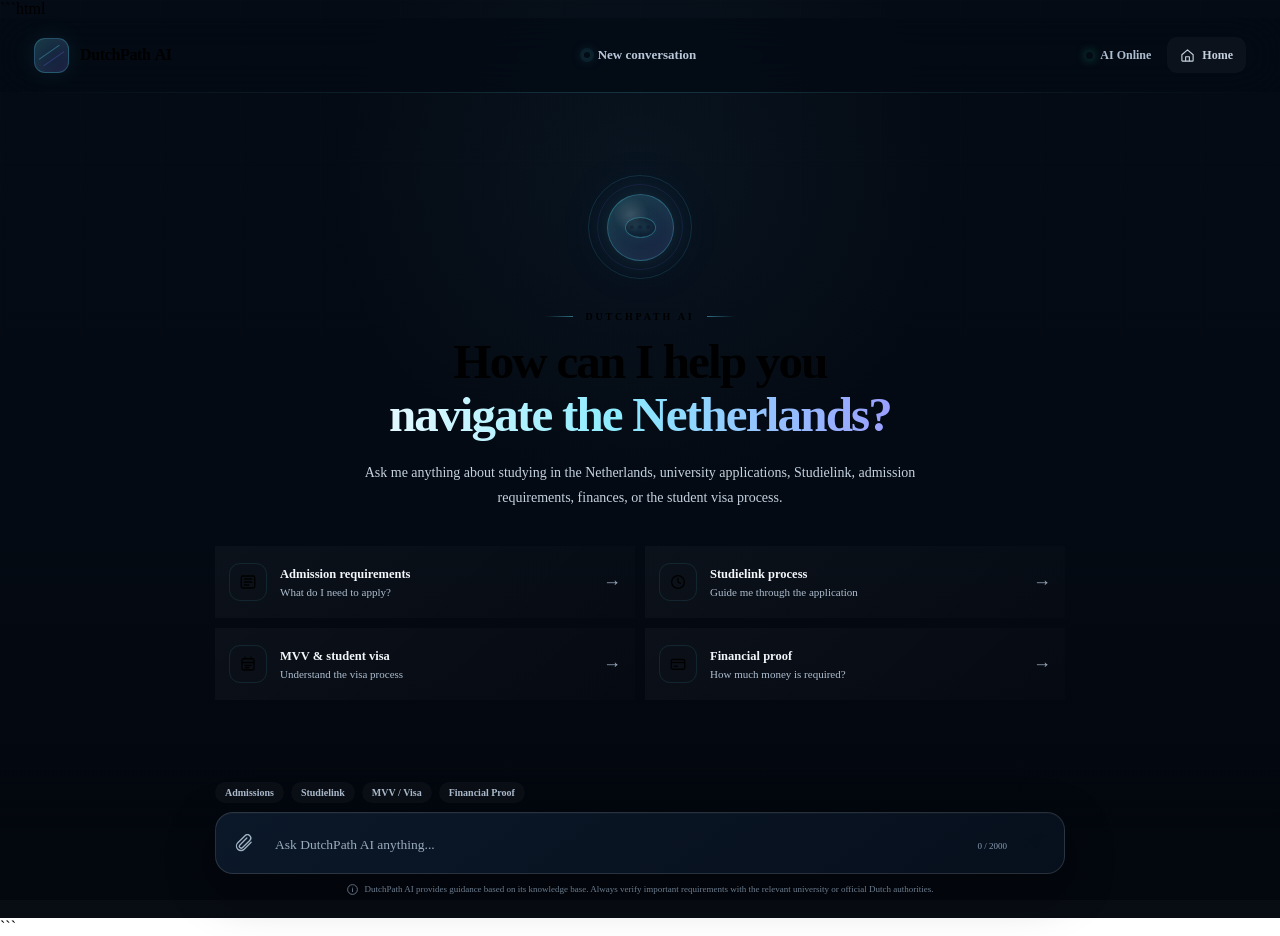
<file: frontend/chat.html>
```html
<!DOCTYPE html>
<html lang="en">
<head>
    <meta charset="UTF-8">

    <meta
        name="viewport"
        content="width=device-width, initial-scale=1.0"
    >

    <meta
        name="description"
        content="DutchPath AI — Your AI assistant for Netherlands study, university admissions, Studielink and student visa guidance."
    >

    <meta
        name="theme-color"
        content="#050b14"
    >

    <title>Chat — DutchPath AI</title>

    <!-- Google Fonts -->
    <link rel="preconnect" href="https://fonts.googleapis.com">
    <link rel="preconnect" href="https://fonts.gstatic.com" crossorigin>

    <link
        href="https://fonts.googleapis.com/css2?family=DM+Sans:wght@400;500;600;700&family=Manrope:wght@500;600;700;800&display=swap"
        rel="stylesheet"
    >

    <!-- Chat Page Styles -->
    <link rel="stylesheet" href="css/chat.css">
</head>

<body>

    <!-- =========================================================
         PAGE BACKGROUND
         ========================================================= -->

    <div class="page-background" aria-hidden="true">
        <div class="background-glow background-glow-one"></div>
        <div class="background-glow background-glow-two"></div>
        <div class="background-grid"></div>
    </div>


    <!-- =========================================================
         CHAT APPLICATION
         ========================================================= -->

    <main class="chat-app">

        <!-- =====================================================
             TOP NAVIGATION
             ===================================================== -->

        <header class="chat-header">

            <div class="header-left">

                <!-- Brand -->
                <a href="index.html" class="chat-brand">

                    <span class="brand-mark" aria-hidden="true">
                        <span class="brand-mark-inner"></span>
                    </span>

                    <span class="brand-text">
                        <strong>DutchPath</strong>
                        <span>AI</span>
                    </span>

                </a>

            </div>


            <div class="header-center">

                <div class="conversation-title">
                    <span class="conversation-dot"></span>
                    <span>New conversation</span>
                </div>

            </div>


            <div class="header-right">

                <div class="ai-status">
                    <span class="status-dot"></span>
                    <span>AI Online</span>
                </div>

                <a href="index.html" class="home-button">
                    <span class="home-icon" aria-hidden="true">
                        <svg
                            viewBox="0 0 24 24"
                            fill="none"
                            xmlns="http://www.w3.org/2000/svg"
                        >
                            <path
                                d="M3 10.8L12 3L21 10.8V20C21 20.55 20.55 21 20 21H4C3.45 21 3 20.55 3 20V10.8Z"
                                stroke="currentColor"
                                stroke-width="1.8"
                                stroke-linejoin="round"
                            />
                            <path
                                d="M9 21V14H15V21"
                                stroke="currentColor"
                                stroke-width="1.8"
                                stroke-linejoin="round"
                            />
                        </svg>
                    </span>

                    <span>Home</span>
                </a>

            </div>

        </header>


        <!-- =====================================================
             CHAT CONTENT
             ===================================================== -->

        <section class="chat-content">

            <!-- =================================================
                 WELCOME STATE
                 ================================================= -->

            <div class="welcome-state" id="welcomeState">

                <!-- AI Visual -->
                <div class="ai-avatar-wrapper">

                    <div class="ai-avatar-ring ring-one"></div>
                    <div class="ai-avatar-ring ring-two"></div>

                    <div class="ai-avatar">

                        <div class="ai-avatar-core">
                            <span></span>
                            <span></span>
                            <span></span>
                        </div>

                    </div>

                </div>


                <!-- Welcome Text -->

                <div class="welcome-copy">

                    <div class="welcome-eyebrow">
                        <span class="eyebrow-line"></span>
                        DutchPath AI
                        <span class="eyebrow-line"></span>
                    </div>

                    <h1>
                        How can I help you
                        <span>navigate the Netherlands?</span>
                    </h1>

                    <p>
                        Ask me anything about studying in the Netherlands,
                        university applications, Studielink, admission
                        requirements, finances, or the student visa process.
                    </p>

                </div>


                <!-- =================================================
                     SUGGESTIONS
                     ================================================= -->

                <div class="suggestions">

                    <button
                        type="button"
                        class="suggestion-card"
                        data-question="What are the general admission requirements for studying in the Netherlands?"
                    >

                        <span class="suggestion-icon">
                            <svg
                                viewBox="0 0 24 24"
                                fill="none"
                                xmlns="http://www.w3.org/2000/svg"
                            >
                                <path
                                    d="M5 4H19C20.1 4 21 4.9 21 6V18C21 19.1 20.1 20 19 20H5C3.9 20 3 19.1 3 18V6C3 4.9 3.9 4 5 4Z"
                                    stroke="currentColor"
                                    stroke-width="1.7"
                                />
                                <path
                                    d="M7 8H17M7 12H17M7 16H13"
                                    stroke="currentColor"
                                    stroke-width="1.7"
                                    stroke-linecap="round"
                                />
                            </svg>
                        </span>

                        <span class="suggestion-content">
                            <strong>Admission requirements</strong>
                            <small>What do I need to apply?</small>
                        </span>

                        <span class="suggestion-arrow">→</span>

                    </button>


                    <button
                        type="button"
                        class="suggestion-card"
                        data-question="Can you explain the Studielink application process step by step?"
                    >

                        <span class="suggestion-icon">
                            <svg
                                viewBox="0 0 24 24"
                                fill="none"
                                xmlns="http://www.w3.org/2000/svg"
                            >
                                <circle
                                    cx="12"
                                    cy="12"
                                    r="8.5"
                                    stroke="currentColor"
                                    stroke-width="1.7"
                                />
                                <path
                                    d="M12 7V12L15.5 14"
                                    stroke="currentColor"
                                    stroke-width="1.7"
                                    stroke-linecap="round"
                                    stroke-linejoin="round"
                                />
                            </svg>
                        </span>

                        <span class="suggestion-content">
                            <strong>Studielink process</strong>
                            <small>Guide me through the application</small>
                        </span>

                        <span class="suggestion-arrow">→</span>

                    </button>


                    <button
                        type="button"
                        class="suggestion-card"
                        data-question="How does the Netherlands student visa and MVV process work?"
                    >

                        <span class="suggestion-icon">
                            <svg
                                viewBox="0 0 24 24"
                                fill="none"
                                xmlns="http://www.w3.org/2000/svg"
                            >
                                <rect
                                    x="4"
                                    y="5"
                                    width="16"
                                    height="15"
                                    rx="2"
                                    stroke="currentColor"
                                    stroke-width="1.7"
                                />
                                <path
                                    d="M8 5V3M16 5V3M4 10H20"
                                    stroke="currentColor"
                                    stroke-width="1.7"
                                    stroke-linecap="round"
                                />
                                <path
                                    d="M8 14H16M8 17H13"
                                    stroke="currentColor"
                                    stroke-width="1.7"
                                    stroke-linecap="round"
                                />
                            </svg>
                        </span>

                        <span class="suggestion-content">
                            <strong>MVV & student visa</strong>
                            <small>Understand the visa process</small>
                        </span>

                        <span class="suggestion-arrow">→</span>

                    </button>


                    <button
                        type="button"
                        class="suggestion-card"
                        data-question="What financial proof is required for international students in the Netherlands?"
                    >

                        <span class="suggestion-icon">
                            <svg
                                viewBox="0 0 24 24"
                                fill="none"
                                xmlns="http://www.w3.org/2000/svg"
                            >
                                <rect
                                    x="3"
                                    y="6"
                                    width="18"
                                    height="13"
                                    rx="2"
                                    stroke="currentColor"
                                    stroke-width="1.7"
                                />
                                <path
                                    d="M3 10H21"
                                    stroke="currentColor"
                                    stroke-width="1.7"
                                />
                                <path
                                    d="M7 15H11"
                                    stroke="currentColor"
                                    stroke-width="1.7"
                                    stroke-linecap="round"
                                />
                            </svg>
                        </span>

                        <span class="suggestion-content">
                            <strong>Financial proof</strong>
                            <small>How much money is required?</small>
                        </span>

                        <span class="suggestion-arrow">→</span>

                    </button>

                </div>

            </div>


            <!-- =================================================
                 MESSAGE AREA
                 ================================================= -->

            <div
                class="messages-container"
                id="messagesContainer"
                aria-live="polite"
            >

                <!--
                    Messages will be inserted here by chat.js.
                -->

            </div>


            <!-- =================================================
                 TYPING INDICATOR
                 ================================================= -->

            <div
                class="typing-indicator"
                id="typingIndicator"
                aria-hidden="true"
            >

                <div class="typing-avatar">
                    <span></span>
                </div>

                <div class="typing-bubble">

                    <span></span>
                    <span></span>
                    <span></span>

                </div>

                <span class="typing-text">
                    DutchPath AI is thinking...
                </span>

            </div>

        </section>


        <!-- =====================================================
             CHAT COMPOSER
             ===================================================== -->

        <footer class="chat-composer-area">

            <div class="composer-wrapper">

                <!-- Quick topic hints -->

                <div class="composer-hints">

                    <button
                        type="button"
                        class="topic-chip"
                        data-topic="Admissions"
                    >
                        Admissions
                    </button>

                    <button
                        type="button"
                        class="topic-chip"
                        data-topic="Studielink"
                    >
                        Studielink
                    </button>

                    <button
                        type="button"
                        class="topic-chip"
                        data-topic="MVV / Visa"
                    >
                        MVV / Visa
                    </button>

                    <button
                        type="button"
                        class="topic-chip"
                        data-topic="Financial Proof"
                    >
                        Financial Proof
                    </button>

                </div>


                <!-- Composer -->

                <div class="composer">

                    <button
                        type="button"
                        class="composer-action"
                        id="attachButton"
                        aria-label="Attach file"
                        title="Attachments coming soon"
                    >
                        <svg
                            viewBox="0 0 24 24"
                            fill="none"
                            xmlns="http://www.w3.org/2000/svg"
                        >
                            <path
                                d="M21.44 11.05L12.25 20.24C9.9 22.59 6.1 22.59 3.75 20.24C1.4 17.89 1.4 14.09 3.75 11.74L13.29 2.2C15.05 0.44 17.9 0.44 19.66 2.2C21.42 3.96 21.42 6.81 19.66 8.57L10.12 18.11C9.14 19.09 7.56 19.09 6.58 18.11C5.6 17.13 5.6 15.55 6.58 14.57L15.77 5.38"
                                stroke="currentColor"
                                stroke-width="1.8"
                                stroke-linecap="round"
                                stroke-linejoin="round"
                            />
                        </svg>
                    </button>


                    <textarea
                        id="messageInput"
                        class="message-input"
                        rows="1"
                        maxlength="2000"
                        placeholder="Ask DutchPath AI anything..."
                        aria-label="Message DutchPath AI"
                    ></textarea>


                    <div class="composer-right">

                        <span
                            class="character-count"
                            id="characterCount"
                        >
                            0 / 2000
                        </span>

                        <button
                            type="button"
                            class="send-button"
                            id="sendButton"
                            aria-label="Send message"
                            disabled
                        >

                            <svg
                                viewBox="0 0 24 24"
                                fill="none"
                                xmlns="http://www.w3.org/2000/svg"
                            >
                                <path
                                    d="M21 3L10.5 13.5"
                                    stroke="currentColor"
                                    stroke-width="1.9"
                                    stroke-linecap="round"
                                    stroke-linejoin="round"
                                />
                                <path
                                    d="M21 3L14.3 21L10.5 13.5L3 9.7L21 3Z"
                                    stroke="currentColor"
                                    stroke-width="1.9"
                                    stroke-linecap="round"
                                    stroke-linejoin="round"
                                />
                            </svg>

                        </button>

                    </div>

                </div>


                <!-- Disclaimer -->

                <div class="composer-disclaimer">

                    <span class="disclaimer-icon">
                        <svg
                            viewBox="0 0 24 24"
                            fill="none"
                            xmlns="http://www.w3.org/2000/svg"
                        >
                            <circle
                                cx="12"
                                cy="12"
                                r="9"
                                stroke="currentColor"
                                stroke-width="1.6"
                            />
                            <path
                                d="M12 10.5V16"
                                stroke="currentColor"
                                stroke-width="1.6"
                                stroke-linecap="round"
                            />
                            <circle
                                cx="12"
                                cy="7.5"
                                r="0.8"
                                fill="currentColor"
                            />
                        </svg>
                    </span>

                    <span>
                        DutchPath AI provides guidance based on its
                        knowledge base. Always verify important requirements
                        with the relevant university or official Dutch authorities.
                    </span>

                </div>

            </div>

        </footer>

    </main>


    <!-- =========================================================
         TOAST NOTIFICATION
         ========================================================= -->

    <div
        class="toast"
        id="toast"
        role="status"
        aria-live="polite"
    >
        <span class="toast-icon"></span>
        <span class="toast-message" id="toastMessage"></span>
    </div>


    <!-- =========================================================
         CHAT JAVASCRIPT
         ========================================================= -->

    <script src="js/chat.js"></script>

</body>
</html>
```
</file>
<file: frontend/css/chat.css>
```css
/* ============================================================
   DUTCHPATH AI — CHAT PAGE
   File: frontend/css/chat.css
   ============================================================ */


/* ============================================================
   01. ROOT VARIABLES
   ============================================================ */

:root {
    --bg-primary: #050b14;
    --bg-secondary: #07111f;
    --bg-deep: #03070e;

    --surface: rgba(10, 22, 38, 0.72);
    --surface-light: rgba(17, 32, 52, 0.72);
    --surface-hover: rgba(22, 41, 65, 0.82);

    /* Improved text visibility */
    --text-primary: #f8fbff;
    --text-secondary: #d2dcea;
    --text-muted: #9aabbe;

    --accent: #5ee7ff;
    --accent-soft: rgba(94, 231, 255, 0.14);
    --accent-glow: rgba(94, 231, 255, 0.28);

    --purple: #7c6cff;
    --purple-soft: rgba(124, 108, 255, 0.15);

    --green: #2de2a6;
    --green-soft: rgba(45, 226, 166, 0.14);

    --border: rgba(255, 255, 255, 0.11);
    --border-bright: rgba(94, 231, 255, 0.22);

    --shadow: 0 20px 70px rgba(0, 0, 0, 0.35);
    --shadow-small: 0 10px 35px rgba(0, 0, 0, 0.25);

    --radius-small: 10px;
    --radius-medium: 16px;
    --radius-large: 22px;

    --container-width: 1100px;

    --font-body: "DM Sans", sans-serif;
    --font-heading: "Manrope", sans-serif;

    --transition-fast: 0.2s ease;
    --transition-normal: 0.3s ease;
}


/* ============================================================
   02. RESET
   ============================================================ */

* {
    margin: 0;
    padding: 0;
    box-sizing: border-box;
}

html {
    scroll-behavior: smooth;
}

body {
    min-height: 100vh;
    overflow: hidden;

    font-family: var(--font-body);
    color: var(--text-primary);
    background: var(--bg-primary);

    -webkit-font-smoothing: antialiased;
    text-rendering: optimizeLegibility;
}

button,
textarea,
input {
    font: inherit;
}

button {
    border: 0;
    cursor: pointer;
}

a {
    color: inherit;
    text-decoration: none;
}

svg {
    display: block;
}

::selection {
    color: var(--bg-primary);
    background: var(--accent);
}


/* ============================================================
   03. PAGE BACKGROUND
   ============================================================ */

.page-background {
    position: fixed;
    inset: 0;

    z-index: -1;

    overflow: hidden;

    background:
        radial-gradient(
            circle at 50% 20%,
            rgba(38, 91, 122, 0.12),
            transparent 32%
        ),
        linear-gradient(
            180deg,
            #050b14 0%,
            #040a13 55%,
            #03070e 100%
        );
}


/* Animated light sources */

.background-glow {
    position: absolute;

    width: 520px;
    height: 520px;

    border-radius: 50%;

    filter: blur(100px);

    pointer-events: none;

    opacity: 0.16;

    animation: backgroundFloat 12s ease-in-out infinite alternate;
}

.background-glow-one {
    top: -250px;
    left: 8%;

    background: var(--accent);
}

.background-glow-two {
    right: 2%;
    bottom: -320px;

    background: var(--purple);

    animation-delay: -5s;
}


@keyframes backgroundFloat {
    from {
        transform: translate3d(0, 0, 0) scale(1);
    }

    to {
        transform: translate3d(30px, 20px, 0) scale(1.08);
    }
}


/* Subtle grid */

.background-grid {
    position: absolute;
    inset: 0;

    opacity: 0.25;

    background-image:
        linear-gradient(
            rgba(255, 255, 255, 0.025) 1px,
            transparent 1px
        ),
        linear-gradient(
            90deg,
            rgba(255, 255, 255, 0.025) 1px,
            transparent 1px
        );

    background-size: 80px 80px;

    mask-image: linear-gradient(
        to bottom,
        black,
        transparent 90%
    );

    -webkit-mask-image: linear-gradient(
        to bottom,
        black,
        transparent 90%
    );
}


/* ============================================================
   04. MAIN CHAT APPLICATION
   ============================================================ */

.chat-app {
    width: 100%;
    height: 100vh;

    display: flex;
    flex-direction: column;

    position: relative;

    isolation: isolate;
}


/* ============================================================
   05. HEADER
   ============================================================ */

.chat-header {
    width: 100%;
    height: 74px;

    flex-shrink: 0;

    display: grid;
    grid-template-columns: 1fr auto 1fr;
    align-items: center;

    padding: 0 34px;

    border-bottom: 1px solid var(--border);

    background: rgba(4, 11, 20, 0.72);

    backdrop-filter: blur(24px);
    -webkit-backdrop-filter: blur(24px);

    position: relative;
    z-index: 20;
}


/* Header subtle shine */

.chat-header::after {
    content: "";

    position: absolute;
    left: 0;
    right: 0;
    bottom: -1px;

    height: 1px;

    background: linear-gradient(
        90deg,
        transparent,
        rgba(94, 231, 255, 0.16),
        transparent
    );

    pointer-events: none;
}


/* ============================================================
   06. BRAND
   ============================================================ */

.header-left {
    display: flex;
    align-items: center;
}

.chat-brand {
    display: inline-flex;
    align-items: center;
    gap: 11px;

    transition: transform var(--transition-fast);
}

.chat-brand:hover {
    transform: translateY(-1px);
}


.brand-mark {
    width: 35px;
    height: 35px;

    display: grid;
    place-items: center;

    position: relative;

    border-radius: 11px;

    background:
        linear-gradient(
            135deg,
            rgba(94, 231, 255, 0.2),
            rgba(124, 108, 255, 0.18)
        );

    border: 1px solid rgba(94, 231, 255, 0.24);

    box-shadow:
        0 0 24px rgba(94, 231, 255, 0.09),
        inset 0 0 18px rgba(255, 255, 255, 0.035);

    overflow: hidden;
}


.brand-mark::before {
    content: "";

    position: absolute;

    width: 18px;
    height: 18px;

    border: 1.5px solid var(--accent);

    border-radius: 50%;

    opacity: 0.85;
}


.brand-mark::after {
    content: "";

    position: absolute;

    width: 6px;
    height: 6px;

    border-radius: 50%;

    background: var(--accent);

    box-shadow:
        0 0 10px var(--accent),
        0 0 20px rgba(94, 231, 255, 0.55);
}


.brand-mark-inner {
    width: 25px;
    height: 9px;

    position: absolute;

    border-top: 1px solid rgba(94, 231, 255, 0.5);
    border-bottom: 1px solid rgba(124, 108, 255, 0.45);

    transform: rotate(-35deg);

    opacity: 0.65;
}


.brand-text {
    display: flex;
    align-items: baseline;
    gap: 4px;

    font-family: var(--font-heading);

    font-size: 16px;
    letter-spacing: -0.35px;
}


.brand-text strong {
    font-weight: 800;
}

.brand-text span {
    color: var(--accent);
    font-weight: 700;
}


/* ============================================================
   07. CONVERSATION TITLE
   ============================================================ */

.header-center {
    display: flex;
    justify-content: center;
    align-items: center;
}


.conversation-title {
    display: inline-flex;
    align-items: center;
    gap: 8px;

    /* Brighter */
    color: #b9c7d8;

    font-size: 13px;
    font-weight: 600;
}


.conversation-dot {
    width: 6px;
    height: 6px;

    border-radius: 50%;

    background: var(--accent);

    box-shadow:
        0 0 0 4px rgba(94, 231, 255, 0.06),
        0 0 12px rgba(94, 231, 255, 0.5);

    animation: statusPulse 2.4s ease-in-out infinite;
}


@keyframes statusPulse {
    0%,
    100% {
        opacity: 0.55;
        transform: scale(0.9);
    }

    50% {
        opacity: 1;
        transform: scale(1);
    }
}


/* ============================================================
   08. HEADER RIGHT
   ============================================================ */

.header-right {
    display: flex;
    justify-content: flex-end;
    align-items: center;
    gap: 16px;
}


.ai-status {
    display: inline-flex;
    align-items: center;
    gap: 7px;

    /* Brighter */
    color: #aebed0;

    font-size: 12px;
    font-weight: 600;
}


.status-dot {
    width: 7px;
    height: 7px;

    border-radius: 50%;

    background: var(--green);

    box-shadow: 0 0 10px rgba(45, 226, 166, 0.55);
}


.home-button {
    min-height: 36px;

    display: inline-flex;
    align-items: center;
    gap: 7px;

    padding: 0 13px;

    border: 1px solid var(--border);

    border-radius: 10px;

    background: rgba(255, 255, 255, 0.035);

    color: #c5d1df;

    font-size: 12px;
    font-weight: 600;

    transition:
        background var(--transition-fast),
        border-color var(--transition-fast),
        color var(--transition-fast),
        transform var(--transition-fast);
}


.home-button:hover {
    color: var(--text-primary);

    border-color: var(--border-bright);

    background: rgba(94, 231, 255, 0.055);

    transform: translateY(-1px);
}


.home-icon {
    width: 15px;
    height: 15px;
}


/* ============================================================
   09. CHAT CONTENT
   ============================================================ */

.chat-content {
    width: 100%;
    max-width: var(--container-width);

    flex: 1;

    margin: 0 auto;

    position: relative;

    overflow-y: auto;
    overflow-x: hidden;

    scrollbar-width: thin;
    scrollbar-color: rgba(255, 255, 255, 0.18) transparent;
}


/* Chrome / Edge scrollbar */

.chat-content::-webkit-scrollbar {
    width: 5px;
}

.chat-content::-webkit-scrollbar-track {
    background: transparent;
}

.chat-content::-webkit-scrollbar-thumb {
    background: rgba(255, 255, 255, 0.17);
    border-radius: 20px;
}

.chat-content::-webkit-scrollbar-thumb:hover {
    background: rgba(94, 231, 255, 0.2);
}


/* ============================================================
   10. WELCOME STATE
   ============================================================ */

.welcome-state {
    min-height: 100%;

    display: flex;
    flex-direction: column;
    align-items: center;
    justify-content: center;

    padding: 65px 30px 55px;

    text-align: center;

    animation: welcomeAppear 0.8s ease both;
}


@keyframes welcomeAppear {
    from {
        opacity: 0;
        transform: translateY(15px);
    }

    to {
        opacity: 1;
        transform: translateY(0);
    }
}


/* ============================================================
   11. AI AVATAR
   ============================================================ */

.ai-avatar-wrapper {
    width: 112px;
    height: 112px;

    position: relative;

    display: grid;
    place-items: center;

    margin-bottom: 28px;
}


/* Outer animated rings */

.ai-avatar-ring {
    position: absolute;

    border-radius: 50%;

    border: 1px solid rgba(94, 231, 255, 0.13);

    pointer-events: none;
}


.ring-one {
    inset: 4px;

    animation: rotateRing 16s linear infinite;
}


.ring-one::before,
.ring-one::after {
    content: "";

    position: absolute;

    width: 5px;
    height: 5px;

    border-radius: 50%;

    background: var(--accent);

    box-shadow: 0 0 12px var(--accent);
}


.ring-one::before {
    top: 12px;
    left: 13px;
}

.ring-one::after {
    right: 9px;
    bottom: 17px;

    background: var(--purple);

    box-shadow: 0 0 12px var(--purple);
}


.ring-two {
    inset: 13px;

    border-color: rgba(124, 108, 255, 0.12);

    animation: rotateRingReverse 11s linear infinite;
}


.ring-two::before {
    content: "";

    position: absolute;

    width: 4px;
    height: 4px;

    top: 5px;
    left: 50%;

    border-radius: 50%;

    background: var(--purple);

    box-shadow: 0 0 12px var(--purple);
}


@keyframes rotateRing {
    from {
        transform: rotate(0deg);
    }

    to {
        transform: rotate(360deg);
    }
}


@keyframes rotateRingReverse {
    from {
        transform: rotate(360deg);
    }

    to {
        transform: rotate(0deg);
    }
}


/* Core */

.ai-avatar {
    width: 67px;
    height: 67px;

    display: grid;
    place-items: center;

    position: relative;

    border-radius: 50%;

    background:
        radial-gradient(
            circle at 35% 30%,
            rgba(255, 255, 255, 0.15),
            transparent 28%
        ),
        linear-gradient(
            145deg,
            rgba(94, 231, 255, 0.18),
            rgba(124, 108, 255, 0.15)
        );

    border: 1px solid rgba(94, 231, 255, 0.28);

    box-shadow:
        0 0 30px rgba(94, 231, 255, 0.12),
        0 0 70px rgba(124, 108, 255, 0.07),
        inset 0 0 25px rgba(94, 231, 255, 0.08);

    animation: avatarFloat 4s ease-in-out infinite;
}


@keyframes avatarFloat {
    0%,
    100% {
        transform: translateY(0);
    }

    50% {
        transform: translateY(-5px);
    }
}


.ai-avatar-core {
    width: 31px;
    height: 21px;

    display: flex;
    align-items: center;
    justify-content: center;
    gap: 4px;

    border: 1px solid rgba(94, 231, 255, 0.32);

    border-radius: 50%;

    background: rgba(5, 11, 20, 0.32);

    box-shadow:
        0 0 16px rgba(94, 231, 255, 0.08);
}


.ai-avatar-core span {
    width: 4px;
    height: 4px;

    border-radius: 50%;

    background: var(--accent);

    box-shadow: 0 0 8px rgba(94, 231, 255, 0.65);

    animation: corePulse 1.8s ease-in-out infinite;
}


.ai-avatar-core span:nth-child(2) {
    animation-delay: 0.18s;
}

.ai-avatar-core span:nth-child(3) {
    animation-delay: 0.36s;
}


@keyframes corePulse {
    0%,
    100% {
        opacity: 0.45;
        transform: translateY(1px);
    }

    50% {
        opacity: 1;
        transform: translateY(-1px);
    }
}


/* ============================================================
   12. WELCOME COPY
   ============================================================ */

.welcome-copy {
    max-width: 700px;
}


.welcome-eyebrow {
    display: flex;
    align-items: center;
    justify-content: center;
    gap: 12px;

    margin-bottom: 14px;

    color: var(--accent);

    font-size: 10px;
    font-weight: 700;

    letter-spacing: 2.8px;
    text-transform: uppercase;
}


.eyebrow-line {
    width: 28px;
    height: 1px;

    background: linear-gradient(
        90deg,
        transparent,
        rgba(94, 231, 255, 0.45)
    );
}


.eyebrow-line:last-child {
    transform: rotate(180deg);
}


.welcome-copy h1 {
    max-width: 700px;

    font-family: var(--font-heading);

    font-size: clamp(32px, 4vw, 49px);

    line-height: 1.08;

    letter-spacing: -1.8px;

    font-weight: 800;
}


.welcome-copy h1 span {
    display: block;

    background:
        linear-gradient(
            90deg,
            #f8fbff 0%,
            #8cecff 46%,
            #9d91ff 100%
        );

    -webkit-background-clip: text;
    background-clip: text;

    color: transparent;
}


.welcome-copy p {
    max-width: 610px;

    margin: 18px auto 0;

    /* Brighter */
    color: #c5d2e0;

    font-size: 14px;

    line-height: 1.8;
}


/* ============================================================
   13. SUGGESTION CARDS
   ============================================================ */

.suggestions {
    width: 100%;
    max-width: 850px;

    display: grid;
    grid-template-columns: repeat(2, 1fr);

    gap: 10px;

    margin-top: 36px;
}


.suggestion-card {
    min-height: 72px;

    display: flex;
    align-items: center;

    gap: 13px;

    padding: 13px 14px;

    text-align: left;

    border: 1px solid var(--border);

    border-radius: var(--radius-medium);

    background:
        linear-gradient(
            135deg,
            rgba(255, 255, 255, 0.035),
            rgba(255, 255, 255, 0.012)
        );

    color: var(--text-primary);

    position: relative;
    overflow: hidden;

    transition:
        transform var(--transition-normal),
        border-color var(--transition-normal),
        background var(--transition-normal),
        box-shadow var(--transition-normal);
}


.suggestion-card::before {
    content: "";

    position: absolute;

    top: 0;
    left: -100%;

    width: 100%;
    height: 100%;

    background: linear-gradient(
        90deg,
        transparent,
        rgba(94, 231, 255, 0.05),
        transparent
    );

    transition: left 0.6s ease;
}


.suggestion-card:hover {
    transform: translateY(-3px);

    border-color: rgba(94, 231, 255, 0.2);

    background:
        linear-gradient(
            135deg,
            rgba(94, 231, 255, 0.065),
            rgba(124, 108, 255, 0.035)
        );

    box-shadow: var(--shadow-small);
}


.suggestion-card:hover::before {
    left: 100%;
}


.suggestion-icon {
    width: 38px;
    height: 38px;

    flex-shrink: 0;

    display: grid;
    place-items: center;

    border-radius: 11px;

    color: var(--accent);

    background: var(--accent-soft);

    border: 1px solid rgba(94, 231, 255, 0.1);
}


.suggestion-icon svg {
    width: 18px;
    height: 18px;
}


.suggestion-content {
    min-width: 0;

    display: flex;
    flex-direction: column;

    gap: 4px;
}


.suggestion-content strong {
    font-size: 12.5px;
    font-weight: 700;

    color: #f3f7fc;
}


.suggestion-content small {
    /* Much brighter than before */
    color: #aebed0;

    font-size: 11px;

    white-space: nowrap;
    overflow: hidden;
    text-overflow: ellipsis;
}


.suggestion-arrow {
    margin-left: auto;

    color: #9aabbe;

    font-size: 18px;

    transition:
        color var(--transition-fast),
        transform var(--transition-fast);
}


.suggestion-card:hover .suggestion-arrow {
    color: var(--accent);
    transform: translateX(3px);
}


/* ============================================================
   14. MESSAGE CONTAINER
   ============================================================ */

.messages-container {
    width: 100%;

    padding: 42px 25px 30px;

    display: flex;
    flex-direction: column;

    gap: 24px;
}


/* ============================================================
   15. MESSAGE ROW
   ============================================================ */

.message {
    width: 100%;

    display: flex;

    animation: messageAppear 0.35s ease both;
}


@keyframes messageAppear {
    from {
        opacity: 0;
        transform: translateY(8px);
    }

    to {
        opacity: 1;
        transform: translateY(0);
    }
}


.message.user {
    justify-content: flex-end;
}


.message.assistant {
    justify-content: flex-start;
}


/* ============================================================
   16. MESSAGE INNER
   ============================================================ */

.message-inner {
    max-width: 78%;

    display: flex;

    gap: 11px;
}


.message.user .message-inner {
    flex-direction: row-reverse;
}


/* ============================================================
   17. MESSAGE AVATAR
   ============================================================ */

.message-avatar {
    width: 31px;
    height: 31px;

    flex-shrink: 0;

    display: grid;
    place-items: center;

    border-radius: 10px;

    margin-top: 2px;
}


.message.assistant .message-avatar {
    color: var(--accent);

    background:
        linear-gradient(
            135deg,
            rgba(94, 231, 255, 0.13),
            rgba(124, 108, 255, 0.12)
        );

    border: 1px solid rgba(94, 231, 255, 0.16);
}


.message.user .message-avatar {
    /* Brighter user icon */
    color: #d4deea;

    background: rgba(255, 255, 255, 0.065);

    border: 1px solid var(--border);
}


.message-avatar svg {
    width: 16px;
    height: 16px;
}


/* ============================================================
   18. MESSAGE CONTENT
   ============================================================ */

.message-content {
    min-width: 0;

    display: flex;
    flex-direction: column;

    gap: 6px;
}


.message-bubble {
    padding: 13px 16px;

    border-radius: 17px;

    font-size: 13.5px;

    line-height: 1.7;

    word-break: break-word;
}


.message.assistant .message-bubble {
    /* Main assistant text made clearly readable */
    color: #d4deea;

    background:
        linear-gradient(
            135deg,
            rgba(14, 28, 46, 0.82),
            rgba(9, 20, 34, 0.72)
        );

    border: 1px solid var(--border);

    border-top-left-radius: 5px;

    box-shadow: 0 8px 30px rgba(0, 0, 0, 0.12);
}


.message.user .message-bubble {
    /* Very readable user text */
    color: #f1fbff;

    background:
        linear-gradient(
            135deg,
            rgba(28, 91, 111, 0.42),
            rgba(40, 57, 101, 0.42)
        );

    border: 1px solid rgba(94, 231, 255, 0.15);

    border-top-right-radius: 5px;
}


.message-time {
    padding: 0 4px;

    /* Brighter timestamp */
    color: #8fa2b7;

    font-size: 9.5px;
}


.message.user .message-time {
    text-align: right;
}


/* ============================================================
   19. MESSAGE FORMATTING
   ============================================================ */

.message-bubble strong {
    color: #f5f8fc;
    font-weight: 700;
}


.message-bubble a {
    color: var(--accent);

    text-decoration: underline;
    text-decoration-color: rgba(94, 231, 255, 0.3);

    text-underline-offset: 3px;
}


.message-bubble ul,
.message-bubble ol {
    margin: 9px 0 9px 20px;
}


.message-bubble li {
    margin-bottom: 4px;

    /* Keep list text bright */
    color: #d4deea;
}


.message-bubble code {
    padding: 2px 5px;

    border-radius: 5px;

    background: rgba(0, 0, 0, 0.25);

    color: var(--accent);

    font-size: 12px;
}


/* ============================================================
   20. SOURCE BOX
   ============================================================ */

.message-sources {
    display: flex;
    flex-wrap: wrap;

    gap: 7px;

    margin-top: 4px;
}


.source-item {
    display: inline-flex;
    align-items: center;
    gap: 6px;

    padding: 5px 8px;

    border: 1px solid rgba(94, 231, 255, 0.12);

    border-radius: 7px;

    background: rgba(94, 231, 255, 0.04);

    /* Brighter source text */
    color: #9fb2c6;

    font-size: 9.5px;
}


.source-item::before {
    content: "";

    width: 5px;
    height: 5px;

    border-radius: 50%;

    background: var(--accent);
}


/* ============================================================
   21. MESSAGE ACTIONS
   ============================================================ */

.message-actions {
    display: flex;
    align-items: center;
    gap: 4px;

    opacity: 0;

    transition: opacity var(--transition-fast);
}


.message-content:hover .message-actions {
    opacity: 1;
}


.message-action {
    width: 27px;
    height: 27px;

    display: grid;
    place-items: center;

    border-radius: 7px;

    color: #91a4b8;

    background: transparent;

    transition:
        color var(--transition-fast),
        background var(--transition-fast);
}


.message-action:hover {
    color: var(--text-primary);
    background: rgba(255, 255, 255, 0.055);
}


.message-action svg {
    width: 13px;
    height: 13px;
}


/* ============================================================
   22. TYPING INDICATOR
   ============================================================ */

.typing-indicator {
    width: fit-content;

    display: none;
    align-items: center;

    gap: 10px;

    margin: 0 25px 25px;

    opacity: 0;

    transition: opacity var(--transition-normal);
}


.typing-indicator.visible {
    display: flex;
    opacity: 1;

    animation: messageAppear 0.3s ease both;
}


.typing-avatar {
    width: 31px;
    height: 31px;

    display: grid;
    place-items: center;

    border-radius: 10px;

    background: rgba(94, 231, 255, 0.09);

    border: 1px solid rgba(94, 231, 255, 0.14);
}


.typing-avatar span {
    width: 7px;
    height: 7px;

    border-radius: 50%;

    background: var(--accent);

    box-shadow: 0 0 10px var(--accent);

    animation: thinkingPulse 1.2s ease-in-out infinite;
}


@keyframes thinkingPulse {
    0%,
    100% {
        transform: scale(0.7);
        opacity: 0.45;
    }

    50% {
        transform: scale(1);
        opacity: 1;
    }
}


.typing-bubble {
    min-width: 58px;
    height: 38px;

    display: flex;
    align-items: center;
    justify-content: center;

    gap: 4px;

    padding: 0 13px;

    border-radius: 15px;

    border-top-left-radius: 5px;

    background: rgba(14, 28, 46, 0.8);

    border: 1px solid var(--border);
}


.typing-bubble span {
    width: 4px;
    height: 4px;

    border-radius: 50%;

    background: var(--accent);

    opacity: 0.45;

    animation: typingDot 1.2s ease-in-out infinite;
}


.typing-bubble span:nth-child(2) {
    animation-delay: 0.15s;
}

.typing-bubble span:nth-child(3) {
    animation-delay: 0.3s;
}


@keyframes typingDot {
    0%,
    60%,
    100% {
        transform: translateY(0);
        opacity: 0.35;
    }

    30% {
        transform: translateY(-4px);
        opacity: 1;
    }
}


.typing-text {
    /* Brighter */
    color: #9eb0c4;

    font-size: 10px;
}


/* ============================================================
   23. CHAT COMPOSER AREA
   ============================================================ */

.chat-composer-area {
    width: 100%;

    flex-shrink: 0;

    padding: 12px 25px 22px;

    position: relative;
    z-index: 15;

    background:
        linear-gradient(
            to top,
            rgba(3, 7, 14, 0.98) 60%,
            rgba(3, 7, 14, 0.75) 82%,
            transparent
        );
}


.composer-wrapper {
    width: 100%;
    max-width: 850px;

    margin: 0 auto;
}


/* ============================================================
   24. TOPIC CHIPS
   ============================================================ */

.composer-hints {
    display: flex;
    align-items: center;
    gap: 7px;

    margin-bottom: 9px;

    overflow-x: auto;

    scrollbar-width: none;
}


.composer-hints::-webkit-scrollbar {
    display: none;
}


.topic-chip {
    flex-shrink: 0;

    padding: 5px 10px;

    border: 1px solid var(--border);

    border-radius: 999px;

    background: rgba(255, 255, 255, 0.03);

    /* Brighter chip text */
    color: #aebed0;

    font-size: 10px;
    font-weight: 600;

    transition:
        color var(--transition-fast),
        border-color var(--transition-fast),
        background var(--transition-fast);
}


.topic-chip:hover,
.topic-chip.active {
    color: var(--accent);

    border-color: rgba(94, 231, 255, 0.2);

    background: rgba(94, 231, 255, 0.055);
}


/* ============================================================
   25. COMPOSER
   ============================================================ */

.composer {
    width: 100%;
    min-height: 61px;

    display: flex;
    align-items: flex-end;

    gap: 8px;

    padding: 9px;

    border: 1px solid rgba(255, 255, 255, 0.13);

    border-radius: 18px;

    background:
        linear-gradient(
            145deg,
            rgba(12, 26, 43, 0.92),
            rgba(7, 17, 30, 0.9)
        );

    box-shadow:
        0 16px 50px rgba(0, 0, 0, 0.32),
        inset 0 1px 0 rgba(255, 255, 255, 0.025);

    backdrop-filter: blur(22px);
    -webkit-backdrop-filter: blur(22px);

    transition:
        border-color var(--transition-normal),
        box-shadow var(--transition-normal);
}


.composer:focus-within {
    border-color: rgba(94, 231, 255, 0.23);

    box-shadow:
        0 18px 55px rgba(0, 0, 0, 0.36),
        0 0 0 3px rgba(94, 231, 255, 0.035);
}


/* ============================================================
   26. COMPOSER ACTION
   ============================================================ */

.composer-action {
    width: 38px;
    height: 38px;

    flex-shrink: 0;

    display: grid;
    place-items: center;

    margin-bottom: 2px;

    border-radius: 11px;

    /* Brighter icon */
    color: #9fb1c4;

    background: transparent;

    transition:
        color var(--transition-fast),
        background var(--transition-fast),
        transform var(--transition-fast);
}


.composer-action:hover {
    color: var(--accent);

    background: rgba(94, 231, 255, 0.055);

    transform: translateY(-1px);
}


.composer-action svg {
    width: 18px;
    height: 18px;
}


/* ============================================================
   27. MESSAGE INPUT
   ============================================================ */

.message-input {
    width: 100%;
    min-height: 38px;
    max-height: 150px;

    resize: none;

    overflow-y: auto;

    padding: 9px 4px;

    border: 0;
    outline: 0;

    background: transparent;

    /* Main typing text */
    color: #f0f6fc;

    font-family: var(--font-body);

    font-size: 13.5px;

    line-height: 1.5;

    scrollbar-width: thin;
}


.message-input::placeholder {
    /* Much brighter placeholder */
    color: #9aabbe;
}


.message-input::-webkit-scrollbar {
    width: 4px;
}


.message-input::-webkit-scrollbar-thumb {
    background: rgba(255, 255, 255, 0.16);

    border-radius: 20px;
}


/* ============================================================
   28. COMPOSER RIGHT
   ============================================================ */

.composer-right {
    display: flex;
    align-items: flex-end;
    gap: 8px;

    flex-shrink: 0;

    margin-bottom: 2px;
}


.character-count {
    /* Brighter */
    color: #8b9eb3;

    font-size: 9px;

    white-space: nowrap;

    margin-bottom: 11px;
}


/* ============================================================
   29. SEND BUTTON
   ============================================================ */

.send-button {
    width: 40px;
    height: 40px;

    display: grid;
    place-items: center;

    border-radius: 12px;

    color: #061019;

    background:
        linear-gradient(
            135deg,
            var(--accent),
            #89edff
        );

    box-shadow:
        0 7px 20px rgba(94, 231, 255, 0.16);

    transition:
        transform var(--transition-fast),
        box-shadow var(--transition-fast),
        opacity var(--transition-fast);
}


.send-button svg {
    width: 17px;
    height: 17px;
}


.send-button:not(:disabled):hover {
    transform: translateY(-2px);

    box-shadow:
        0 10px 27px rgba(94, 231, 255, 0.25);
}


.send-button:not(:disabled):active {
    transform: translateY(0) scale(0.96);
}


.send-button:disabled {
    cursor: not-allowed;

    opacity: 0.25;

    box-shadow: none;
}


/* ============================================================
   30. DISCLAIMER
   ============================================================ */

.composer-disclaimer {
    max-width: 720px;

    display: flex;
    align-items: center;
    justify-content: center;

    gap: 5px;

    margin: 9px auto 0;

    /* Brighter disclaimer */
    color: #8295aa;

    font-size: 9px;

    line-height: 1.5;

    text-align: center;
}


.disclaimer-icon {
    flex-shrink: 0;

    width: 13px;
    height: 13px;
}


.disclaimer-icon svg {
    width: 13px;
    height: 13px;
}


/* ============================================================
   31. TOAST
   ============================================================ */

.toast {
    position: fixed;

    left: 50%;
    bottom: 100px;

    z-index: 100;

    display: flex;
    align-items: center;
    gap: 9px;

    padding: 10px 14px;

    border: 1px solid var(--border);

    border-radius: 10px;

    background: rgba(9, 20, 34, 0.94);

    backdrop-filter: blur(18px);
    -webkit-backdrop-filter: blur(18px);

    box-shadow: var(--shadow);

    /* Brighter toast text */
    color: #c8d5e2;

    font-size: 11px;

    pointer-events: none;

    opacity: 0;
    visibility: hidden;

    transform: translate(-50%, 10px);

    transition:
        opacity var(--transition-normal),
        visibility var(--transition-normal),
        transform var(--transition-normal);
}


.toast.show {
    opacity: 1;
    visibility: visible;

    transform: translate(-50%, 0);
}


.toast-icon {
    width: 7px;
    height: 7px;

    border-radius: 50%;

    background: var(--green);

    box-shadow: 0 0 10px rgba(45, 226, 166, 0.5);
}


/* ============================================================
   32. FOCUS ACCESSIBILITY
   ============================================================ */

button:focus-visible,
a:focus-visible,
textarea:focus-visible {
    outline: 2px solid rgba(94, 231, 255, 0.55);

    outline-offset: 3px;
}


/* ============================================================
   33. RESPONSIVE — TABLET
   ============================================================ */

@media (max-width: 900px) {

    .chat-header {
        padding: 0 22px;
    }

    .suggestions {
        max-width: 760px;
    }

    .message-inner {
        max-width: 84%;
    }

}


/* ============================================================
   34. RESPONSIVE — MOBILE
   ============================================================ */

@media (max-width: 700px) {

    body {
        overflow: hidden;
    }


    .chat-header {
        height: 66px;

        padding: 0 15px;

        grid-template-columns: 1fr auto;
    }


    .header-center {
        display: none;
    }


    .header-right {
        gap: 8px;
    }


    .ai-status {
        display: none;
    }


    .home-button {
        min-height: 34px;

        padding: 0 10px;
    }


    .brand-mark {
        width: 32px;
        height: 32px;
    }


    .brand-text {
        font-size: 15px;
    }


    .chat-content {
        width: 100%;
    }


    .welcome-state {
        min-height: 100%;

        padding: 45px 17px 40px;
    }


    .ai-avatar-wrapper {
        width: 96px;
        height: 96px;

        margin-bottom: 23px;
    }


    .ai-avatar {
        width: 59px;
        height: 59px;
    }


    .welcome-eyebrow {
        font-size: 9px;

        letter-spacing: 2px;
    }


    .welcome-copy h1 {
        font-size: 31px;

        letter-spacing: -1.2px;

        line-height: 1.12;
    }


    .welcome-copy p {
        max-width: 450px;

        margin-top: 15px;

        /* Mobile paragraph also brighter */
        color: #bdcad8;

        font-size: 12.5px;

        line-height: 1.7;
    }


    .suggestions {
        grid-template-columns: 1fr;

        gap: 8px;

        margin-top: 28px;
    }


    .suggestion-card {
        min-height: 65px;

        padding: 10px 11px;
    }


    .suggestion-icon {
        width: 34px;
        height: 34px;
    }


    .suggestion-content strong {
        font-size: 11.5px;
    }


    .suggestion-content small {
        /* Mobile description brighter */
        color: #a7b8ca;

        font-size: 10px;
    }


    .messages-container {
        padding: 30px 13px 25px;

        gap: 18px;
    }


    .message-inner {
        max-width: 91%;

        gap: 8px;
    }


    .message-avatar {
        width: 28px;
        height: 28px;

        border-radius: 9px;
    }


    .message-bubble {
        padding: 11px 13px;

        font-size: 12.5px;

        line-height: 1.65;
    }


    .message.assistant .message-bubble {
        color: #cbd7e4;
    }


    .typing-indicator {
        margin: 0 13px 20px;
    }


    .chat-composer-area {
        padding: 9px 12px 15px;
    }


    .composer-wrapper {
        max-width: none;
    }


    .composer-hints {
        margin-bottom: 7px;
    }


    .topic-chip {
        font-size: 9.5px;

        padding: 5px 9px;

        color: #a7b8ca;
    }


    .composer {
        min-height: 56px;

        padding: 7px;

        border-radius: 16px;
    }


    .composer-action {
        width: 34px;
        height: 34px;

        color: #9aafc2;
    }


    .send-button {
        width: 36px;
        height: 36px;

        border-radius: 10px;
    }


    .character-count {
        display: none;
    }


    .message-input {
        min-height: 36px;

        font-size: 12.5px;

        color: #eef5fb;
    }


    .message-input::placeholder {
        color: #94a7bb;
    }


    .composer-disclaimer {
        font-size: 8px;

        padding: 0 5px;

        margin-top: 7px;

        color: #7f93a8;
    }


    .toast {
        bottom: 90px;

        width: max-content;
        max-width: calc(100vw - 30px);
    }

}


/* ============================================================
   35. VERY SMALL MOBILE
   ============================================================ */

@media (max-width: 420px) {

    .home-button span:last-child {
        display: none;
    }


    .home-button {
        width: 34px;

        padding: 0;

        justify-content: center;
    }


    .welcome-copy h1 {
        font-size: 27px;
    }


    .welcome-copy p {
        font-size: 11.5px;

        color: #b8c6d5;
    }


    .suggestion-card {
        min-height: 61px;
    }


    .suggestion-arrow {
        font-size: 16px;
    }


    .composer-action {
        display: none;
    }

}


/* ============================================================
   36. REDUCED MOTION
   ============================================================ */

@media (prefers-reduced-motion: reduce) {

    *,
    *::before,
    *::after {
        animation-duration: 0.01ms !important;
        animation-iteration-count: 1 !important;
        scroll-behavior: auto !important;
        transition-duration: 0.01ms !important;
    }

}
</file>
